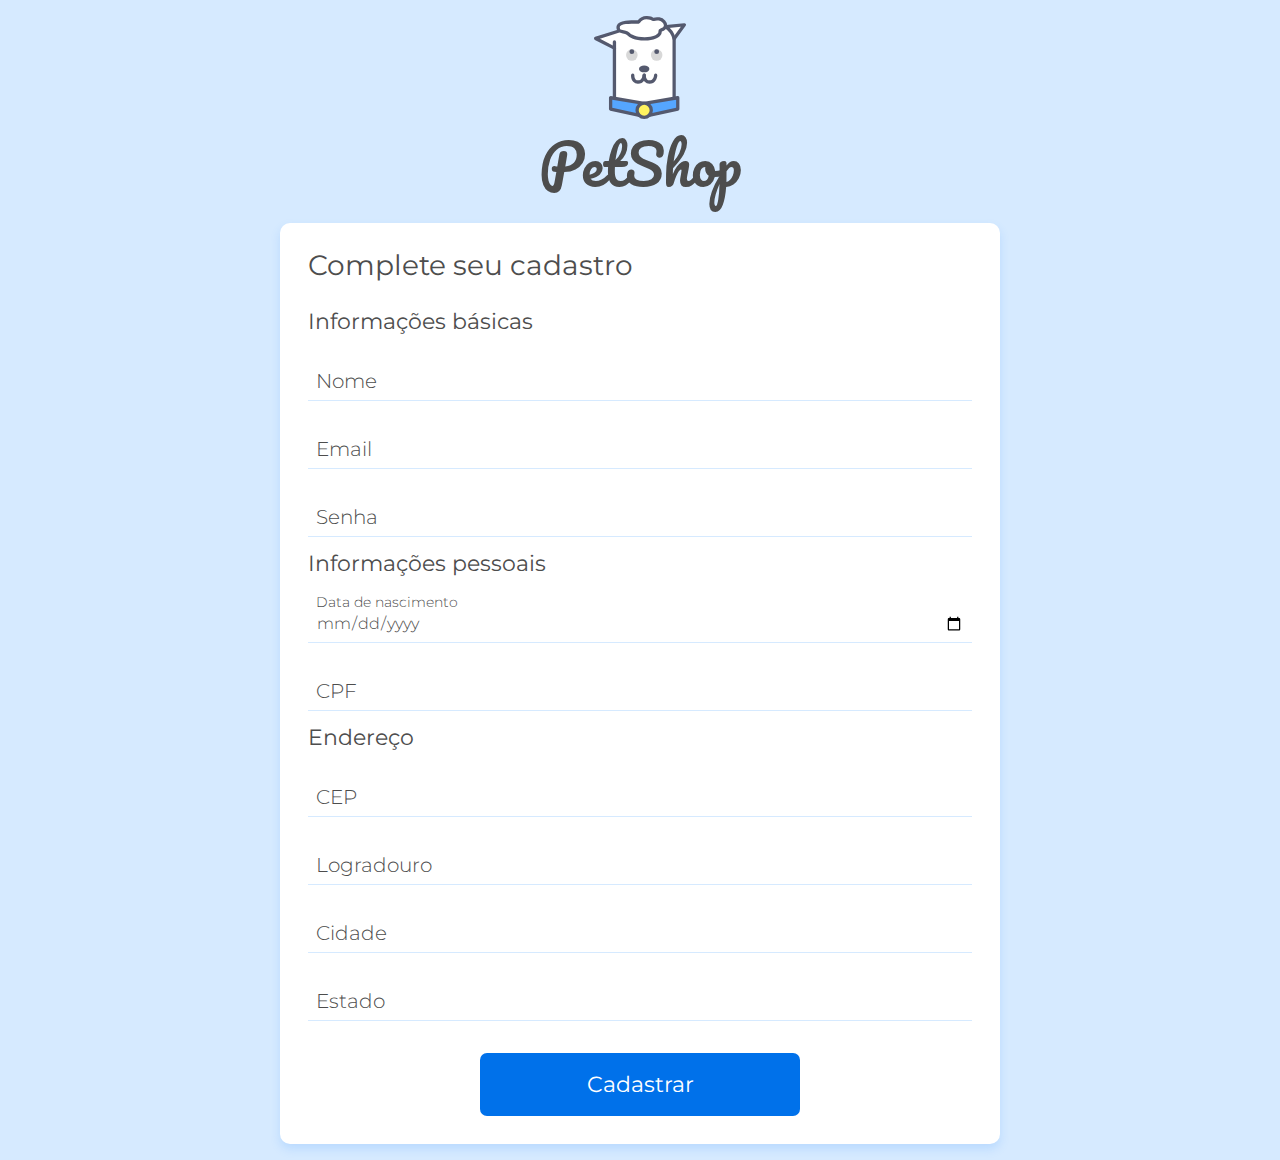
<file: index.html>
<!DOCTYPE html>
<html lang="pt">
<head>
    <meta charset="UTF-8">
    <meta name="viewport" content="width=device-width, initial-scale=1.0">
    <title>Doguito Petshop | Criar conta</title>
    <link href="https://fonts.googleapis.com/css2?family=Montserrat:wght@300;400&display=swap" rel="stylesheet">
    <link href="https://fonts.googleapis.com/css2?family=Pacifico&display=swap" rel="stylesheet"> 
    <link rel="stylesheet" href="./assets/css/base/base.css">
    <link rel="stylesheet" href="./assets/css/cadastro.css">
    <link rel="stylesheet" href="./assets/css/componentes/cartao.css">
    <link rel="stylesheet" href="./assets/css/componentes/inputs.css">
    <link rel="stylesheet" href="./assets/css/componentes/botao.css">
</head>
<body>
    <main class="container flex flex--coluna flex--centro">
        <div class="cadastro-cabecalho">
            <img src="./assets/img/doguito.svg" alt="Logo Doguito" class="cadastro-cabecalho__logo">
            <h1 class="cadastro-cabecalho__titulo">PetShop</h1>
        </div>
        <section class="cartao">
            <h2 class="cartao__titulo">Complete seu cadastro</h2>
            <form action="./cadastro_concluido.html" class="formulario flex flex--coluna">
                <fieldset>
                    <legend class="formulario__legenda">Informações básicas</legend>
                    <div class="input-container">
                        <input name="nome" id="nome" class="input" type="text" placeholder="Nome" data-tipo="nome" required>
                        <label class="input-label" for="nome">Nome</label>
                        <span class="input-mensagem-erro">Este campo não está válido</span>
                    </div>
                    <div class="input-container">
                        <input name="email" id="email" class="input" type="email" placeholder="Email" data-tipo="email" required>
                        <label class="input-label" for="email">Email</label>
                        <span class="input-mensagem-erro">Este campo não está válido</span>
                    </div>
                    <div class="input-container">
                        <input name="senha" id="senha" class="input" type="password" placeholder="Senha" pattern="^(?=.*[0-9]+.*)(?=.*[a-zA-Z]+.*)[0-9a-zA-Z]{6,}$" title="A senha deve conter no mínimo 6 caracteres, ser alfanumérica e não conter caracteres especiais" data-tipo="senha" required>
                        <label class="input-label" for="senha">Senha</label>
                        <span class="input-mensagem-erro">Este campo não está válido</span>
                    </div>
                </fieldset>
                <fieldset>
                    <legend class="formulario__legenda">Informações pessoais</legend>
                    <div class="input-container">
                        <input name="nascimento" id="nascimento" class="input" type="date" placeholder="Data de nascimento" data-tipo="dataNascimento" required>
                        <label class="input-label" for="nascimento">Data de nascimento</label>
                        <span class="input-mensagem-erro">Este campo não está válido</span>
                    </div>
                    <div class="input-container">
                        <input name="cpf" id="cpf" class="input" type="text" placeholder="CPF" data-tipo="cpf" required>
                        <label class="input-label" for="cpf">CPF</label>
                        <span class="input-mensagem-erro">Este campo não está válido</span>
                    </div>
                </fieldset>
                <fieldset>
                    <legend class="formulario__legenda">Endereço</legend>
                    <div class="input-container">
                        <input name="cep" id="cep" class="input" type="text" placeholder="CEP" pattern="[\d]{5}-?[\d]{3}" data-tipo="cep" required>
                        <label class="input-label" for="cep">CEP</label>
                        <span class="input-mensagem-erro">Este campo não está válido</span>
                    </div>
                    <div class="input-container">
                        <input name="logradouro" id="logradouro" class="input" type="text" placeholder="Logradouro" data-tipo="logradouro" required>
                        <label class="input-label" for="logradouro">Logradouro</label>
                        <span class="input-mensagem-erro">Este campo não está válido</span>
                    </div>
                    <div class="input-container">
                        <input name="cidade" id="cidade" class="input" type="text" placeholder="Cidade" data-tipo="cidade" required>
                        <label class="input-label" for="cidade">Cidade</label>
                        <span class="input-mensagem-erro">Este campo não está válido</span>
                    </div>
                    <div class="input-container">
                        <input name="estado" id="estado" class="input" type="text" placeholder="Estado" data-tipo="estado" required>
                        <label class="input-label" for="estado">Estado</label>
                        <span class="input-mensagem-erro">Este campo não está válido</span>
                    </div>
                </fieldset>
                <button class="botao">Cadastrar</a>
            </form>
        </section>
    </main>
    <script src="assets/js/app.js" type="module"></script>
</body>
</html>
</file>
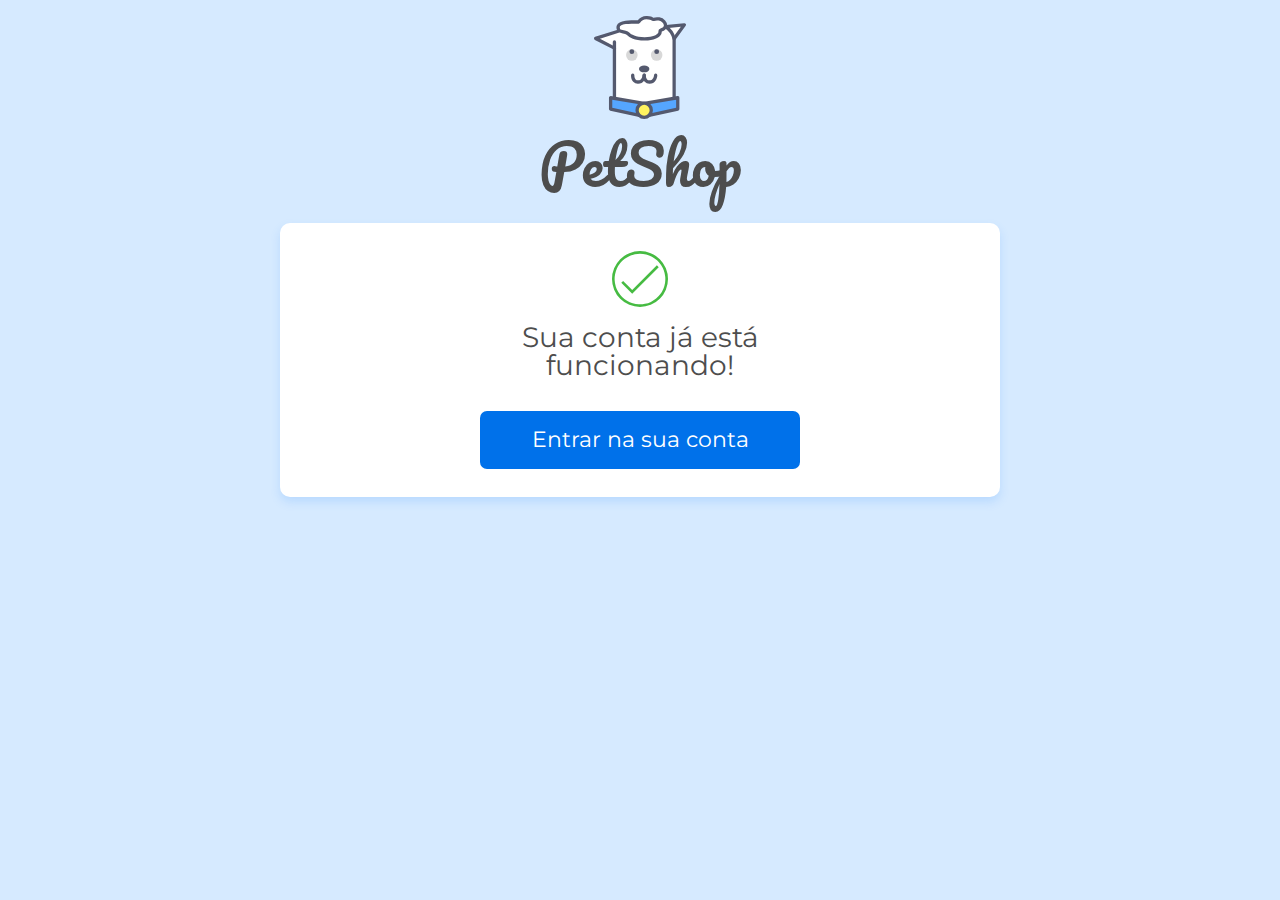
<file: cadastro_concluido.html>
<!DOCTYPE html>
<html lang="pt">
<head>
    <meta charset="UTF-8">
    <meta name="viewport" content="width=device-width, initial-scale=1.0">
    <title>Doguito Petshop | Cadastro concluído</title>
    <link href="https://fonts.googleapis.com/css2?family=Montserrat:wght@300;400&display=swap" rel="stylesheet">
    <link href="https://fonts.googleapis.com/css2?family=Pacifico&display=swap" rel="stylesheet"> 
    <link rel="stylesheet" href="./assets/css/base/base.css">
    <link rel="stylesheet" href="./assets/css/cadastro_concluido.css">
    <link rel="stylesheet" href="./assets/css/componentes/cartao.css">
    <link rel="stylesheet" href="./assets/css/componentes/inputs.css">
    <link rel="stylesheet" href="./assets/css/componentes/botao.css">
</head>
<body>
    <main class="container flex flex--coluna flex--centro">
        <div class="cadastro-cabecalho">
            <img src="./assets/img/doguito.svg" alt="Logo Doguito" class="cadastro-cabecalho__logo">
            <h1 class="cadastro-cabecalho__titulo">PetShop</h1>
        </div>
        <section class="cadastro-cartao cartao">
            <span class="cadastro-cartao__icone-concluido"></span>
            <h1 class="cadastro-cartao__titulo cartao__titulo">Sua conta já está funcionando!</h1>
            <a href="#" class="botao">Entrar na sua conta</a>
        </section>
    </main>
</body>
</html>
</file>
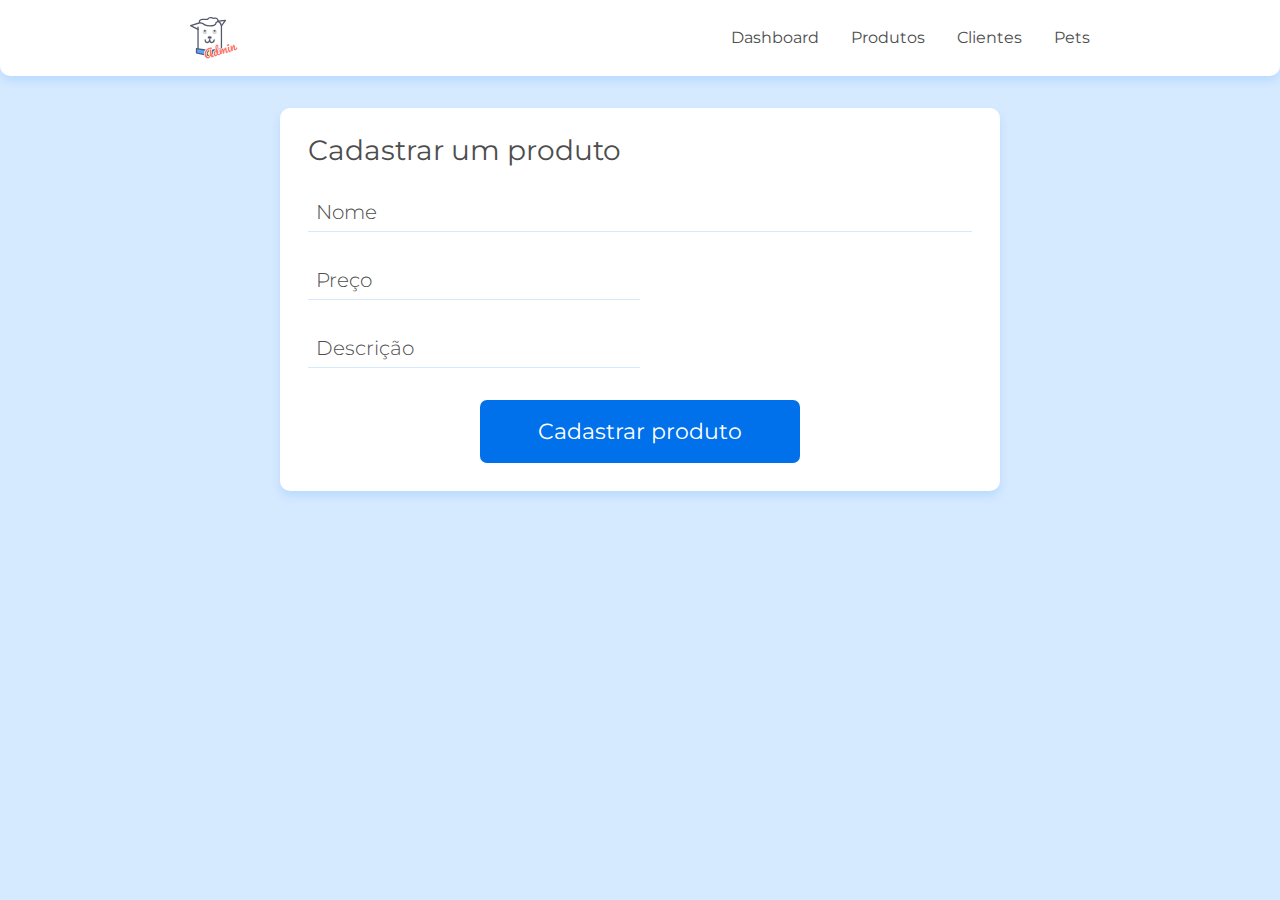
<file: cadastro_produto.html>
<!DOCTYPE html>
<html lang="pt">
<head>
    <meta charset="UTF-8">
    <meta name="viewport" content="width=device-width, initial-scale=1.0">
    <title>Doguito Petshop | Cadastro de produto</title>
    <link href="https://fonts.googleapis.com/css2?family=Montserrat:wght@300;400&display=swap" rel="stylesheet">
    <link href="https://fonts.googleapis.com/css2?family=Pacifico&display=swap" rel="stylesheet"> 
    <link rel="stylesheet" href="./assets/css/base/base.css">
    <link rel="stylesheet" href="./assets/css/componentes/cabecalho.css">
    <link rel="stylesheet" href="./assets/css/componentes/cartao.css">
    <link rel="stylesheet" href="./assets/css/cadastra_cliente.css">
    <link rel="stylesheet" href="./assets/css/componentes/inputs.css">
    <link rel="stylesheet" href="./assets/css/componentes/botao.css">
    <link rel="stylesheet" href="./assets/css/cadastro_produto.css">
</head>
<body>
    <header class="cabecalho container">
        <img src="./assets/img/doguitoadm.svg" alt="Logo Doguito" class="cabecalho__logo">
        <nav>
            <ul class="cabecalho__lista-navegacao">
                <li class="cabecalho__link"><a href="#">Dashboard</a></li>
                <li class="cabecalho__link"><a href="#">Produtos</a></li>
                <li class="cabecalho__link"><a href="lista_cliente.html">Clientes </a></li>
                <li class="cabecalho__link"><a href="#">Pets</a></li>
            </ul>
        </nav>
    </header>
    <main class="container flex flex--centro flex--coluna">
        <section class="cartao cadastro">
            <h1 class="cartao__titulo">Cadastrar um produto</h1>
            <form action="./cadastro_produto_concluido.html" class="flex flex--coluna">
                <div class="input-container">
                    <input name="nome" id="nome" class="input" type="text" placeholder="Nome" data-tipo="nome" required>
                    <label class="input-label" for="nome">Nome</label>
                    <span class="input-mensagem-erro">Este campo não está válido</span>
                </div>
                <div class="input-container cadastro__preco-container">
                    <input name="preco" id="preco" class="input" type="text" placeholder="Preço" data-tipo="preco" required>
                    <label class="input-label" for="preco">Preço</label>
                    <span class="input-mensagem-erro">Este campo não está válido</span>
                </div>
                <div class="input-container cadastro__descricao-container">
                    <input class="input" name="descricao" id="descricao" placeholder="Descrição">
                    <label class="input-label" for="descricao">Descrição</label>
                    <span class="input-mensagem-erro">Este campo não está válido</span>
                </div>
                <button class="botao">Cadastrar produto</button>
            </form>
        </section>
    </main>
    <script src="assets/js/app.js" type="module"></script>
    <script src="https://github.com/codermarcos/simple-mask-money/releases/download/v3.0.0/simple-mask-money.js"></script>
</body>
</html>
</file>
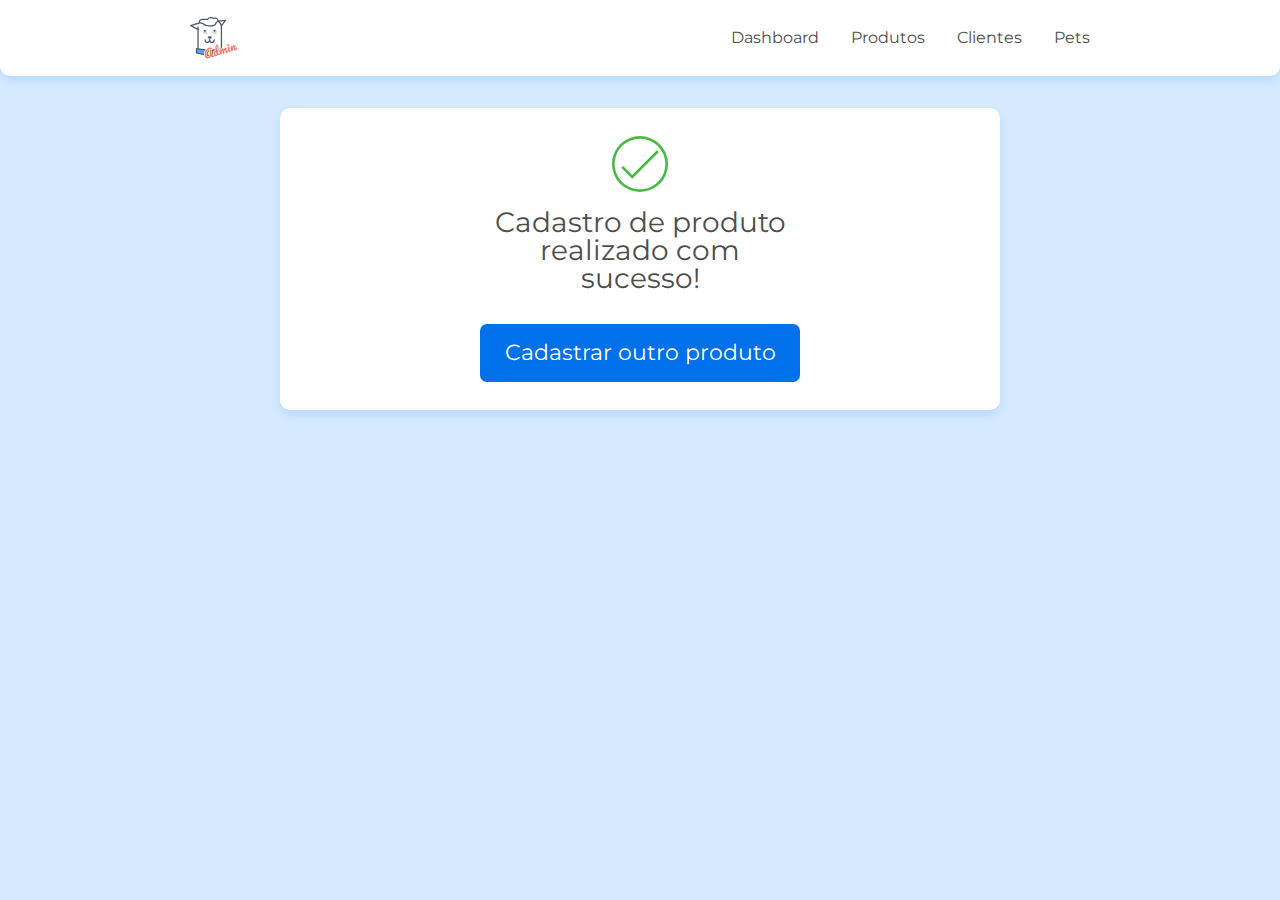
<file: cadastro_produto_concluido.html>
<!DOCTYPE html>
<html lang="pt">
<head>
    <meta charset="UTF-8">
    <meta name="viewport" content="width=device-width, initial-scale=1.0">
    <title>Doguito Petshop | Cadastro concluído</title>
    <link href="https://fonts.googleapis.com/css2?family=Montserrat:wght@300;400&display=swap" rel="stylesheet">
    <link href="https://fonts.googleapis.com/css2?family=Pacifico&display=swap" rel="stylesheet"> 
    <link rel="stylesheet" href="./assets/css/base/base.css">
    <link rel="stylesheet" href="./assets/css/componentes/cabecalho.css">
    <link rel="stylesheet" href="./assets/css/cadastro_concluido.css">
    <link rel="stylesheet" href="./assets/css/componentes/cartao.css">
    <link rel="stylesheet" href="./assets/css/componentes/inputs.css">
    <link rel="stylesheet" href="./assets/css/componentes/botao.css">
</head>
<body>
    <header class="cabecalho container">
        <img src="./assets/img/doguitoadm.svg" alt="Logotipo Doguito" class="cabecalho__logo">
        <nav>
            <ul class="cabecalho__lista-navegacao">
                <li class="cabecalho__link"><a href="#">Dashboard</a></li>
                <li class="cabecalho__link"><a href="#">Produtos</a></li>
                <li class="cabecalho__link"><a href="#">Clientes</a></li>
                <li class="cabecalho__link"><a href="#">Pets</a></li>
            </ul>
        </nav>
    </header>
    <main class="container flex flex--coluna flex--centro">
        <section class="cadastro-cartao cartao">
            <span class="cadastro-cartao__icone-concluido"></span>
            <h1 class="cadastro-cartao__titulo cartao__titulo">Cadastro de produto realizado com sucesso!</h1>
            <a href="./cadastro_produto.html" class="botao">Cadastrar outro produto</a>
        </section>
    </main>
</body>
</html>
</file>
<file: assets/css/cadastro.css>
.cadastro-cabecalho {
    display: flex;
    flex-direction: column;
    align-items: center;

    padding-top: 1rem;
}

.cadastro-cabecalho__logo {
    width: 2.625rem;
    margin-bottom: 0.5rem;
}

.cadastro-cabecalho__titulo {
    font-family: var(--fonte-familia-logo);
    font-size: var(--fonte-tamanho-logo);
    margin-bottom: 1rem;
}

@media(min-width: 800px) {
    .cadastro-cabecalho__logo {
        width: 5.75rem;
        margin-bottom: 1rem;
    }

    .cadastro-cabecalho__titulo {
        margin-bottom: 2rem;
    }
}
</file>
<file: assets/css/componentes/cartao.css>
.cartao {
    background-color: var(--cor-contraste-claro);
    border-radius: 10px;
    box-shadow: var(--sombra);
    width: 100%;
    max-width: 45rem;
    padding: 1.75rem;
    box-sizing: border-box;
    margin-bottom: 1rem;
}

.cartao__titulo {
    font-size: var(--fonte-tamanho-cartao-titulo);
    margin-bottom: 1rem;
}
</file>
<file: assets/css/componentes/inputs.css>
.formulario {
    margin-top: 2rem;
}

.formulario__legenda {
    font-size: var(--fonte-tamanho-formulario-fieldset);

    margin-bottom: 1rem;
}

.input-container {
    font-weight: var(--fonte-peso-input);
    position: relative;
    margin-bottom: 1rem;
    display: flex;
    flex-direction: column;
    justify-content: flex-end;
    box-sizing: border-box;
}

.input {
    box-sizing: border-box;
    border-bottom: 1px solid var(--cor-secundaria);
    padding: 1.375rem 0.5rem 0.5rem;
    height: 3.25rem;
    width: 100%;
}

.input::placeholder {
    visibility: hidden;
    color: #00000000;
}

.input:focus {
    outline: none;
}

.input-label {
    position: absolute;
    top: 1.375rem;
    left: 0.5rem;
    font-size: var(--fonte-tamanho-input-label);

    transition: all .25s;
}

.input:not(:placeholder-shown) + .input-label, .input:focus + .input-label {
    font-size: 0.875rem;
    top: 0.25rem;
    transition: all .25s;
}

.input-container--invalido {
    margin-bottom: 0.5rem;
}

.input-container--invalido .input {
    border: 1px solid var(--cor-aviso);
    border-radius: 7px;
}

.input-container--invalido .input-label {
    color: var(--cor-aviso);
}

.input-mensagem-erro {
    display: none;
}

.input-container--invalido .input-mensagem-erro {
    color: var(--cor-aviso);
    display: block;
    margin-top: 0.5rem;
    padding-left: 0.5rem;
}

.textarea {
    box-sizing: border-box;
    border: 1px solid var(--cor-secundaria);
    padding: 0.5rem;    
    border-radius: 7px;
    width: 100%;
    min-height: 3rem;
}

.textarea-container {
    position: relative;
    margin-top: 2rem;
    margin-bottom: 1rem;
    font-weight: var(--fonte-peso-input);
}

.textarea::placeholder {
    visibility: hidden;
}

.textarea:focus {
    outline: none;
}

.textarea-label {
    position: absolute;
    top: 0.5rem;
    left: 0.5rem;
    font-size: var(--fonte-tamanho-input-label);
    transition: all 0.25s;
}

.textarea:not(:placeholder-shown) + .textarea-label, .textarea:focus + .textarea-label {
    font-size: 0.875rem;
    top: -1.25rem;
    transition: all 0.25s;
}

.textarea-container--invalido {
    margin-bottom: 0.5rem;
}

.textarea-container--invalido .textarea {
    border: 1px solid var(--cor-aviso);
}

.textarea-container--invalido .textarea-label {
    color: var(--cor-aviso);
}

.textarea-mensagem-erro {
    display: none;
}

.textarea-container--invalido .textarea-mensagem-erro {
    display: block;
    color: var(--cor-aviso);
    margin-top: 0.5rem;
    padding-left: 0.5rem;
}
</file>
<file: assets/css/componentes/botao.css>
.botao {
    display: block;
    background-color: var(--cor-primaria);
    border-radius: 7px;
    width: 100%;
    margin-top: 1rem;
    max-width: 20rem;
    padding: 1.125rem;
    box-sizing: border-box;
    color: var(--cor-contraste-claro);
    font-size: var(--fonte-tamanho-botao);
    align-self: center;
    text-align: center;
}

.botao-simples {
    border: none;
    background-color: unset;
}

.botao-simples--adicionar {
    color: var(--cor-primaria);
}

.botao-simples--excluir {
    color: var(--cor-aviso);
}

.botao-simples--editar {
    color: var(--cor-sucesso);
}
</file>
<file: assets/css/cadastro_concluido.css>
.cadastro-cabecalho {
    display: flex;
    flex-direction: column;
    align-items: center;

    padding-top: 1rem;
}

.cadastro-cabecalho__logo {
    width: 2.625rem;
    margin-bottom: 0.5rem;
}

.cadastro-cabecalho__titulo {
    font-family: var(--fonte-familia-logo);
    font-size: var(--fonte-tamanho-logo);
    margin-bottom: 1rem;
}

.cadastro-cartao {
    display: flex;
    flex-direction: column;
    align-items: center;
    text-align: center;
}

.cadastro-cartao__icone-concluido {
    display: block;
    width: 3.5rem;
    height: 3.5rem;

    margin-bottom: 1rem;

    background-image: url(../img/checkmark.svg);
    background-size: cover;
    background-repeat: no-repeat;
}

.cadastro-cartao__titulo {
    max-width: 20rem;
}


@media(min-width: 800px) {
    .cadastro-cabecalho__logo {
        width: 5.75rem;
        margin-bottom: 1rem;
    }

    .cadastro-cabecalho__titulo {
        margin-bottom: 2rem;
    }
}
</file>
<file: assets/css/componentes/cabecalho.css>
.cabecalho {
    background-color: var(--cor-contraste-claro);
    border-radius: 0 0 10px 10px;
    box-shadow: var(--sombra);
    display: flex;
    justify-content: space-between;
    align-items: center;
    height: 4.75rem;
    margin-bottom: 2rem;
}

.cabecalho__logo {
    width: 3rem;
}

.cabecalho__lista-navegacao {
    display: flex;
}

.cabecalho__link {
    margin-left: 2rem;
}
</file>
<file: assets/css/cadastra_cliente.css>
.cadastro {
    display: flex;
    flex-direction: column;
}
</file>
<file: assets/css/cadastro_produto.css>
.cadastro__descricao {
    height: 15.75rem;
}

.cadastro__preco-container, .cadastro__descricao-container {
    width: 50%;
}
</file>
<file: assets/css/base/base.css>
@import url(reset.css);
@import url(variaveis.css);

body {
	background-color: var(--cor-secundaria);
	color: var(--cor-contraste-escuro);
	font-family: var(--fonte-familia-corpo);
	overflow-x: hidden;
}

.container { 
	padding-right: 1rem;
	padding-left: 1rem;
}

.flex {
	display: flex;
}

.flex--centro {
	align-items: center;
	justify-content: center;
}

.flex--coluna {
	flex-direction: column;
}

@media(min-width: 800px) {
  .container {
		padding-right: 2.5rem;
		padding-left: 2.5rem;	
	}
}

@media(min-width: 1200px) {
	.container {
		padding-left: calc((100vw - 900px)/2);
		padding-right: calc((100vw - 900px)/2);
	}
}
</file>
